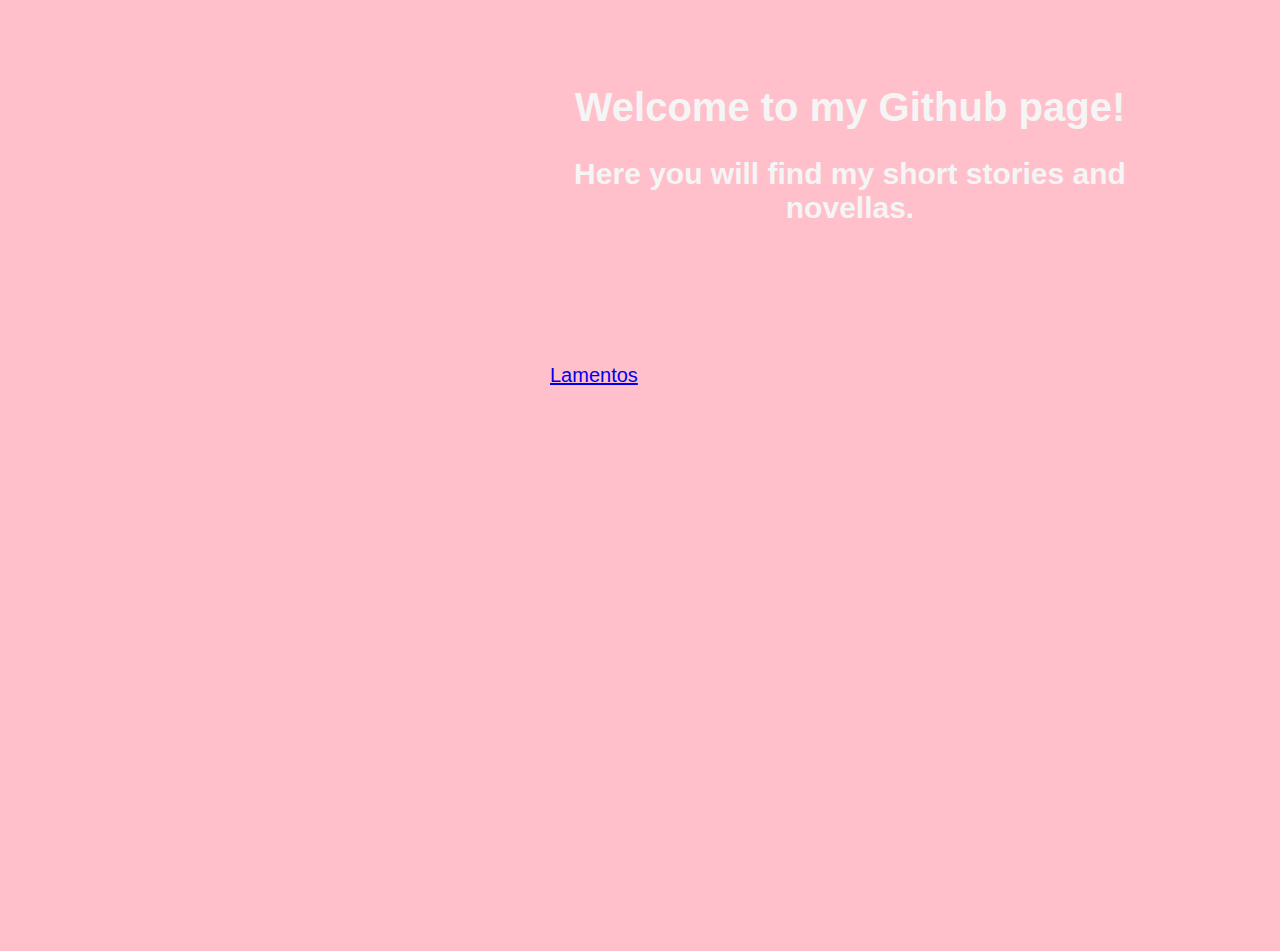
<file: index.html>
<!DOCTYPE html>
<html lang = "en">



<head>

    <meta charset="UTF-8" />
    <meta name="viewport" content = "width=device-width, initial-scale=1.0" />
    <link rel="stylesheet" href="style.css">
</head>



<h1 align ="center">Welcome to my Github page!</h1>

<h2 align ="center">Here you will find my short stories and novellas.</h2>

<br>
<br>
<br>
<br>
<br>

<a align ="left" href="Lamentos.html">Lamentos</a>

<br>
<br>
<br>
<br>
<br>




<br>
<br>
<br>
<br>
<br>
<br>
<br>
<br>
<br>
<br>
<br>
<br>
<br>
<br>
<br>
<br>
<br>
<br>
</file>
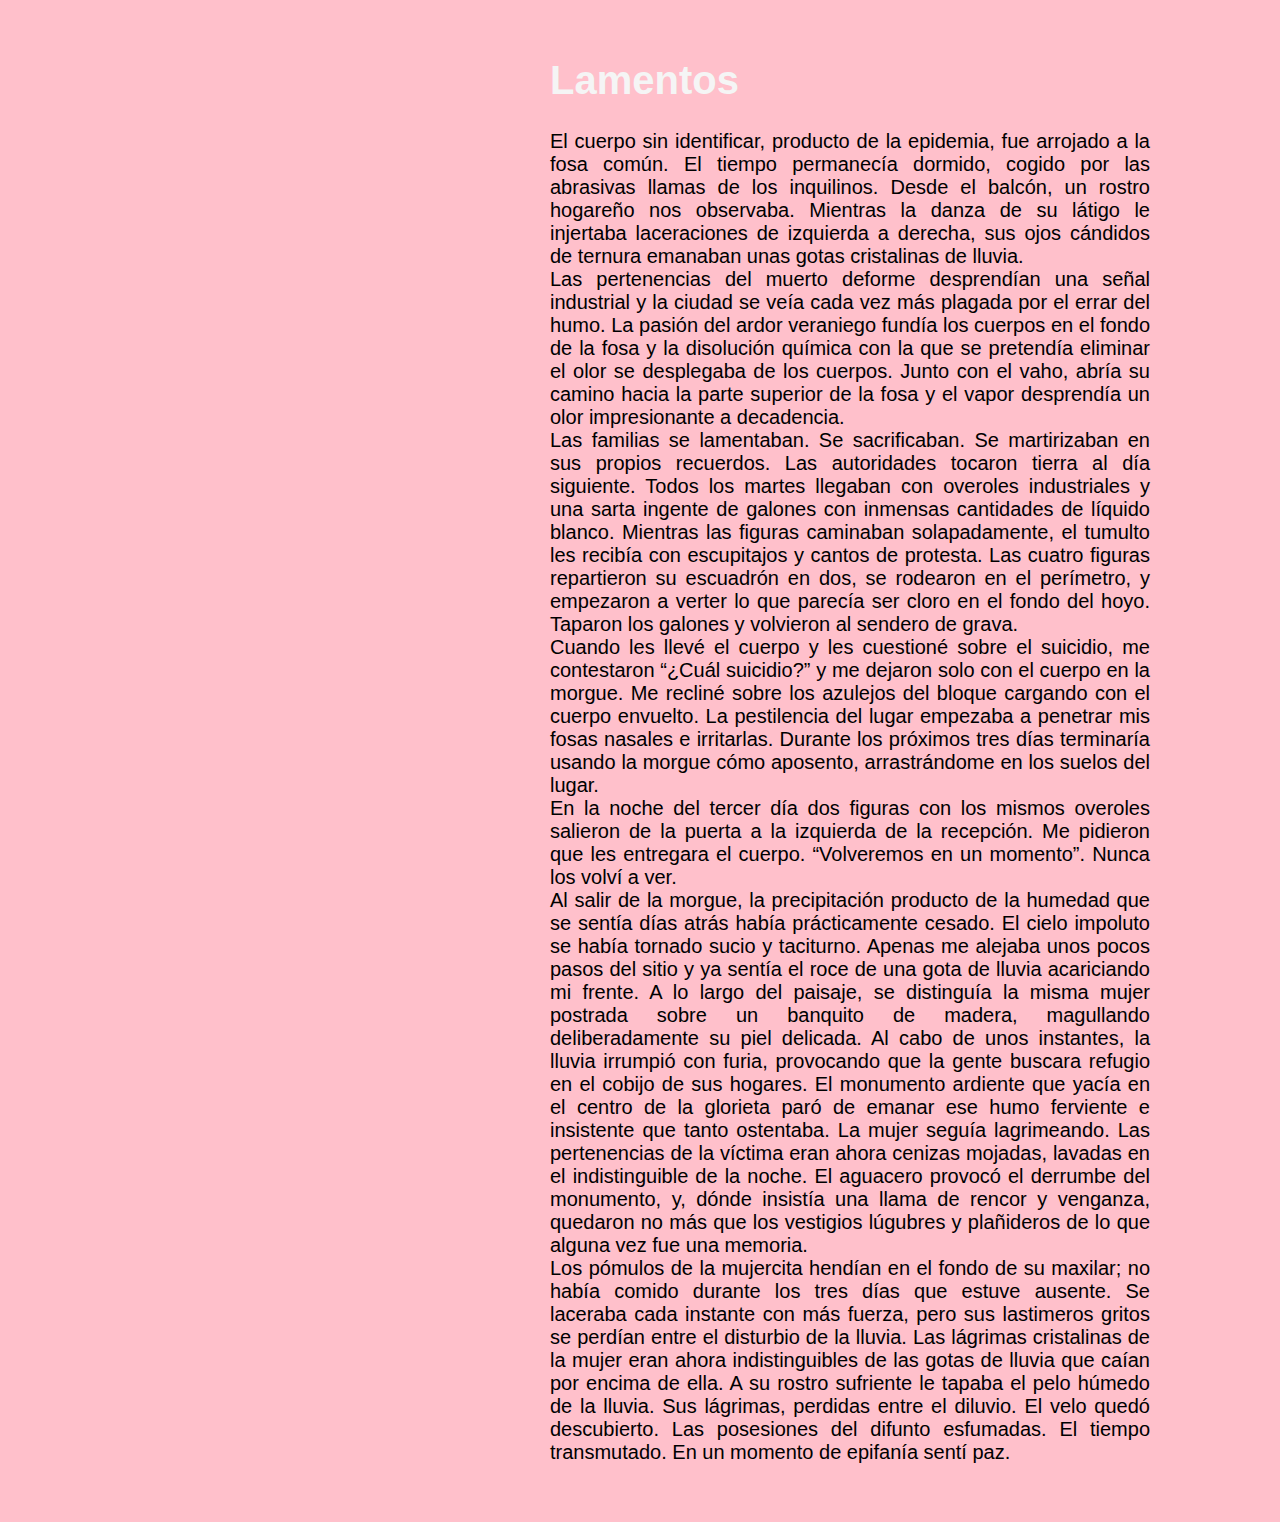
<file: Lamentos.html>
<head>

    <meta charset="UTF-8" />
    <meta name="viewport" content = "width=device-width, initial-scale=1.0" />
    <link rel="stylesheet" href="style.css">
</head>

<h1>Lamentos</h1>

<body align ="justify">El cuerpo sin identificar, producto de la epidemia, fue arrojado a la fosa común. El tiempo permanecía dormido, cogido por las abrasivas llamas de los inquilinos. Desde el balcón, un rostro hogareño nos observaba. Mientras la danza de su látigo le injertaba laceraciones de izquierda a derecha, sus ojos cándidos de ternura emanaban unas gotas cristalinas de lluvia.
    <br>
    Las pertenencias del muerto deforme desprendían una señal industrial y la ciudad se veía cada vez más plagada por el errar del humo. La pasión del ardor veraniego fundía los cuerpos en el fondo de la fosa y la disolución química con la que se pretendía eliminar el olor se desplegaba de los cuerpos. Junto con el vaho, abría su camino hacia la parte superior de la fosa y el vapor desprendía un olor impresionante a decadencia. 
    <br>Las familias se lamentaban. Se sacrificaban. Se martirizaban en sus propios recuerdos.
    Las autoridades tocaron tierra al día siguiente. Todos los martes llegaban con overoles industriales y una sarta ingente de galones con inmensas cantidades de líquido blanco. Mientras las figuras caminaban solapadamente, el tumulto les recibía con escupitajos y cantos de protesta. Las cuatro figuras repartieron su escuadrón en dos, se rodearon en el perímetro, y empezaron a verter lo que parecía ser cloro en el fondo del hoyo. Taparon los galones y volvieron al sendero de grava. <br> Cuando les llevé el cuerpo y les cuestioné sobre el suicidio, me contestaron “¿Cuál suicidio?” y me dejaron solo con el cuerpo en la morgue. 
    Me recliné sobre los azulejos del bloque cargando con el cuerpo envuelto. La pestilencia del lugar empezaba a penetrar mis fosas nasales e irritarlas. Durante los próximos tres días terminaría usando la morgue cómo aposento, arrastrándome en los suelos del lugar.
    <br>
    En la noche del tercer día dos figuras con los mismos overoles salieron de la puerta a la izquierda de la recepción. Me pidieron que les entregara el cuerpo. “Volveremos en un momento”. Nunca los volví a ver.
    <br>
    Al salir de la morgue, la precipitación producto de la humedad que se sentía días atrás había prácticamente cesado. El cielo impoluto se había tornado sucio y taciturno. Apenas me alejaba unos pocos pasos del sitio y ya sentía el roce de una gota de lluvia acariciando mi frente. A lo largo del paisaje, se distinguía la misma mujer postrada sobre un banquito de madera, magullando deliberadamente su piel delicada. 
    Al cabo de unos instantes, la lluvia irrumpió con furia, provocando que la gente buscara refugio en el cobijo de sus hogares. El monumento ardiente que yacía en el centro de la glorieta paró de emanar ese humo ferviente e insistente que tanto ostentaba. La mujer seguía lagrimeando. 
    Las pertenencias de la víctima eran ahora cenizas mojadas, lavadas en el indistinguible de la noche. El aguacero provocó el derrumbe del monumento, y, dónde insistía una llama de rencor y venganza, quedaron no más que los vestigios lúgubres y plañideros de lo que alguna vez fue una memoria. 
    <br>
    Los pómulos de la mujercita hendían en el fondo de su maxilar; no había comido durante los tres días que estuve ausente. Se laceraba cada instante con más fuerza, pero sus lastimeros gritos se perdían entre el disturbio de la lluvia. 
    Las lágrimas cristalinas de la mujer eran ahora indistinguibles de las gotas de lluvia que caían por encima de ella. A su rostro sufriente le tapaba el pelo húmedo de la lluvia. Sus lágrimas, perdidas entre el diluvio. 
    El velo quedó descubierto. Las posesiones del difunto esfumadas. El tiempo transmutado. En un momento de epifanía sentí paz.</body>
</file>
<file: style.css>
style.css

h1 {

    font-family: sans-serif;
    color: whitesmoke;
}


h1 {

    font-family: sans-serif;
    color: whitesmoke;
}


h2 {

    font-family: sans-serif;
    color: whitesmoke;


}

h3 {

    font-family: sans-serif;
    color: whitesmoke;

}



html { 

    
    background-color: pink;
    

  }

body {

    
    width: 600px;
    padding: 50px;
    margin-left: 500px;
    font-family: sans-serif;
    color: black;
    font-size: 20px;
}

div {

    font-size: 16px;
}
</file>
